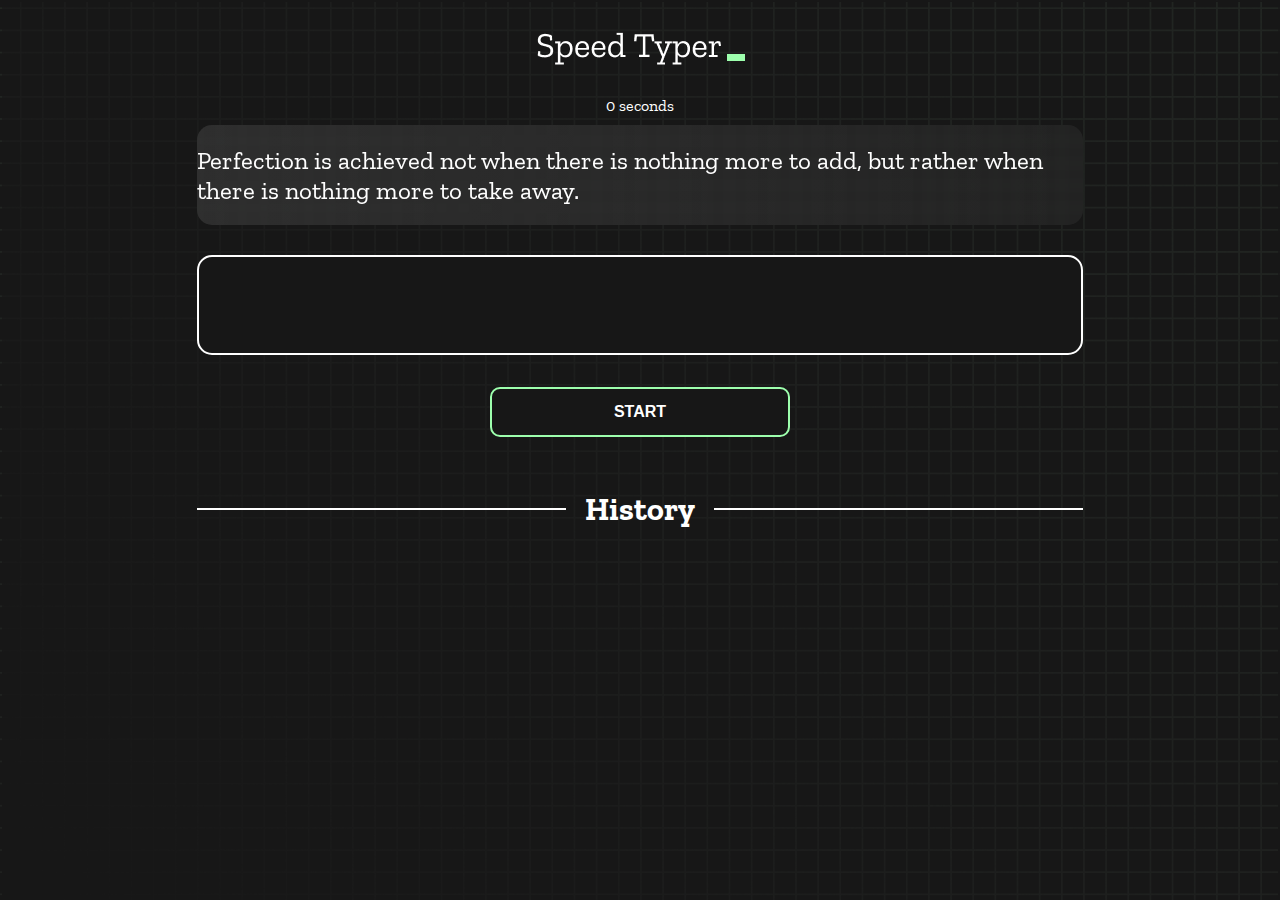
<file: index.html>
<!DOCTYPE html>
<html lang="en">
  <head>
    <meta charset="UTF-8" />
    <meta http-equiv="X-UA-Compatible" content="IE=edge" />
    <meta name="viewport" content="width=device-width, initial-scale=1.0" />
    <title>Type-Test-Monster</title>
    <link rel="shortcut icon" href="favicon.png" type="image/x-icon">
    <link rel="stylesheet" href="styles.css" />
    <link rel="preconnect" href="https://fonts.googleapis.com" />
    <link rel="preconnect" href="https://fonts.gstatic.com" crossorigin />
    <link
      href="https://fonts.googleapis.com/css2?family=Zilla+Slab:wght@300;400;500&display=swap"
      rel="stylesheet"
    />
  </head>
  <body>
    <h1 class="title"><img src="./logo.png" /></h1>
    <div id="show-time">0 seconds</div>

    <div class="box-container">
      <div id="question"></div>

      <div id="display" class="inactive"></div>

      <div class="buttons">
        <button id="starts">START</button>
      </div>

      <div class="divider-container">
        <div class="line"></div>
        <h1 class="title2">History</h1>
        <div class="line"></div>
      </div>
      <div id="histories" class=" custom-div">

      </div>
    </div>

    <div id="countdown"></div>
    <div id="modal-background" class="hidden"></div>
    <div id="result" class="hidden"></div>

    <script src="./history.js"></script>
    <script src="./script.js"></script>
  </body>
</html>
</file>
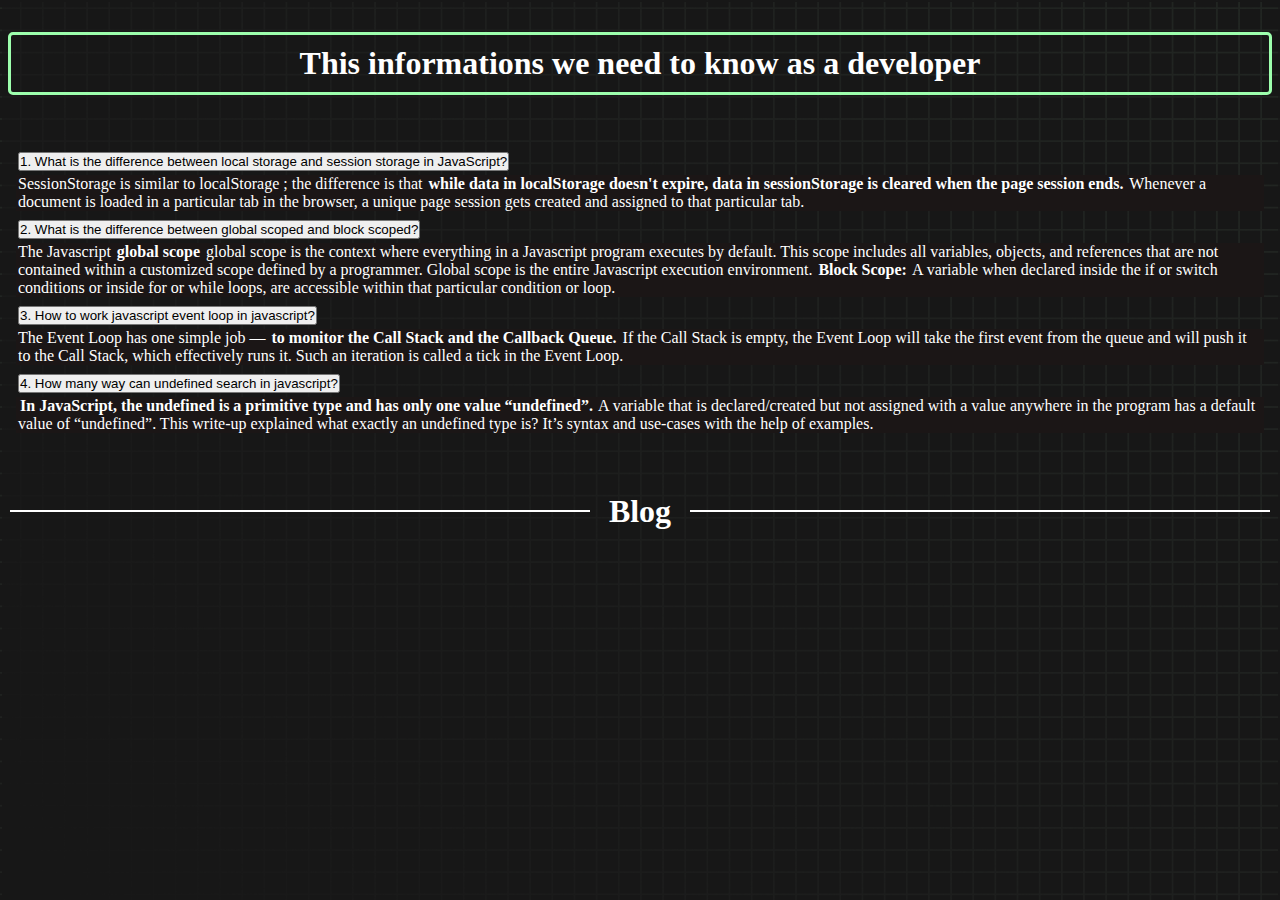
<file: blogs/blog.html>
<!doctype html>
<html lang="en">
  <head>
    <meta charset="utf-8">
    <meta name="viewport" content="width=device-width, initial-scale=1">
    <title>Blog</title>
    <!-- <link rel="stylesheet" href="../styles.css" /> -->
    <link rel="stylesheet" href="blog.css">
    <link href="https://cdn.jsdelivr.net/npm/bootstrap@5.2.1/dist/css/bootstrap.min.css" rel="stylesheet" integrity="sha384-iYQeCzEYFbKjA/T2uDLTpkwGzCiq6soy8tYaI1GyVh/UjpbCx/TYkiZhlZB6+fzT" crossorigin="anonymous">
  </head>
  <body>
    <header>
      <h1 id="Header-title" class="">This informations we need to know as a developer</h1>
    </header>
    <main>
      <section class="container">
        <div class="container-sm">
          <!-- accordion containt here  -->
          <div class="accordion" id="accordionExample">
            <div class="accordion-item">
              <h2 class="accordion-header heder-color" id="headingOne">
                <button class="accordion-button" type="button" data-bs-toggle="collapse" data-bs-target="#collapseOne" aria-expanded="true" aria-controls="collapseOne">
                  1. What is the difference between local storage and session storage in JavaScript?
                </button>
              </h2>
              <div id="collapseOne" class="accordion-collapse collapse show custom-color" aria-labelledby="headingOne" data-bs-parent="#accordionExample">
                <div class="accordion-body">
                  SessionStorage is similar to localStorage ; the difference is that <strong>while data in localStorage doesn't expire, data in sessionStorage is cleared when the page session ends.</strong> Whenever a document is loaded in a particular tab in the browser, a unique page session gets created and assigned to that particular tab.
                </div>
              </div>
            </div>
           
            <div class="accordion-item">
              <h2 class="accordion-header" id="headingTwo">
                <button class="accordion-button collapsed" type="button" data-bs-toggle="collapse" data-bs-target="#collapseTwo" aria-expanded="false" aria-controls="collapseTwo">
                  2. What is the difference between global scoped and block scoped?
                </button>
              </h2>
              <div id="collapseTwo" class="accordion-collapse collapse custom-color" aria-labelledby="headingTwo" data-bs-parent="#accordionExample">
                <div class="accordion-body">
                  The Javascript <strong>global scope</strong> global scope is the context where everything in a Javascript program executes by default. This scope includes all variables, objects, and references that are not contained within a customized scope defined by a programmer. Global scope is the entire Javascript execution environment.
                  <strong>Block Scope:</strong> A variable when declared inside the if or switch conditions or inside for or while loops, are accessible within that particular condition or loop.
                </div>
              </div>
            </div>
            <div class="accordion-item">
              <h2 class="accordion-header" id="headingThree">
                <button class="accordion-button collapsed" type="button" data-bs-toggle="collapse" data-bs-target="#collapseThree" aria-expanded="false" aria-controls="collapseThree">
                  3. How to work javascript event loop in javascript?
                </button>
              </h2>
              <div id="collapseThree" class="accordion-collapse collapse custom-color" aria-labelledby="headingThree" data-bs-parent="#accordionExample">
                <div class="accordion-body">
                  The Event Loop has one simple job —<strong> to monitor the Call Stack and the Callback Queue.</strong> If the Call Stack is empty, the Event Loop will take the first event from the queue and will push it to the Call Stack, which effectively runs it. Such an iteration is called a tick in the Event Loop.
                </div>
              </div>
            </div>
            <div class="accordion-item">
              <h2 class="accordion-header" id="headingFour">
                <button class="accordion-button collapsed" type="button" data-bs-toggle="collapse" data-bs-target="#collapseFour" aria-expanded="false" aria-controls="collapseFour">
                  4. How many way can  undefined search in javascript?
                </button>
              </h2>
              <div id="collapseFour" class="accordion-collapse collapse custom-color" aria-labelledby="headingFour" data-bs-parent="#accordionExample">
                <div class="accordion-body">
                 <b> In JavaScript, the undefined is a primitive type and has only one value “undefined”.</b> A variable that is declared/created but not assigned with a value anywhere in the program has a default value of “undefined”. This write-up explained what exactly an undefined type is? It’s syntax and use-cases with the help of examples.
                </div>
              </div>
            </div>
          </div>
        </div> <br> <br>
        <div class="divider-container">
          <div class="line"></div>
          <h1 class="title2">Blog</h1>
          <div class="line"></div>
        </div>
     </section>
    </main>
    <script src="https://cdn.jsdelivr.net/npm/bootstrap@5.2.1/dist/js/bootstrap.bundle.min.js" integrity="sha384-u1OknCvxWvY5kfmNBILK2hRnQC3Pr17a+RTT6rIHI7NnikvbZlHgTPOOmMi466C8" crossorigin="anonymous"></script>
  </body>
</html>
</file>
<file: styles.css>
* {
  padding: 0;
  margin: 2px;
  box-sizing: border-box;
}

body {
  background-image: url("./bg.png");
  background-size: cover;
  background-position: left top;
  font-family: "Zilla Slab", serif;
}

.box-container {
  width: 70%;
  margin: 0 auto;
}

#question {
  height: 100px;
  display: flex;
  align-items: center;
  justify-content: center;
  color: white;
  font-size: 25px;
  border-radius: 15px;
  background: rgb(255, 255, 255);
  background: linear-gradient(
    92.49deg,
    rgba(255, 255, 255, 0.1) 0.18%,
    rgba(255, 255, 255, 0.05) 99.85%
  );
  backdrop-filter: blur(5px);
  margin-bottom: 30px;
}

#display {
  height: 100px;
  display: flex;
  flex-wrap: wrap;
  align-items: center;
  padding-left: 5rem;
  color: white;
  font-size: 32px;
  background-color: #171717;
  border: 2px solid #9dffad;
  border-radius: 15px;
}

#countdown {
  position: fixed;
  height: 100vh;
  width: 100vw;
  background-color: rgba(0, 0, 0, 0.8);
  top: 0;
  left: 0;
  display: flex;
  align-items: center;
  justify-content: center;
  font-size: 3rem;
  color: white;
  display: none;
}
#result {
  position: fixed;
  top: 40%; 
  left: 50%;
  transform: translate(-50%, -50%);
  height: 250px;
  width: 400px;
  background-color: #171717;
  border-radius: 15px;
  border: 2px solid #9dffad;
  color: white;
  text-align: center;
  padding: 2rem;
}
#show-time{
  text-align: center;
  color: white;
  margin: 10px 0;
}

.green {
  color: #9dffad;
}
.red {
  color: #eb6565;
  /* margin-bottom: 20px; */
}

.bold {
  font-weight: 700;
}
.inactive {
  border: 2px solid white !important;
}
.hidden {
  display: none;

}
.title {
  text-align: center;
  color: white;
  margin: 20px 0;
}

.divider-container {
  height: 80px;
  display: flex;
  justify-content: center;
  align-items: center;
  gap: 15px;
  margin: 0 auto;
}

.line {
  height: 2px;
  background: white;
  width: 100%;
}

.title2 {
  color: white;
  display: block;
}

.buttons {
  display: flex;
  justify-content: center;
  margin: 30px 0;
}
button {
  padding: 10px 20px;
  border: none;
  font-size: 16px;
  font-weight: bold;
  width: 300px;
  height: 50px;
  color: white;
  background-color: #171717;
  border-radius: 10px;
  border: 2px solid #9dffad;
  cursor: pointer;
}

/* #histories {
  display: flex;
  flex-wrap: wrap;
  justify-content: space-around;
} */

.card {
  width: 100%;
  height: 100%;
  padding: 50px;
  display: flex;
  justify-content: space-between;
  align-items: center;
  padding: 20px 30px;
  color: white;
  border-radius: 15px;
  background: rgb(255, 255, 255);
  background: linear-gradient(
    92.49deg,
    rgba(255, 255, 255, 0.1) 0.18%,
    rgba(255, 255, 255, 0.05) 99.85%
  );
  backdrop-filter: blur(5px);
  margin-bottom: 30px;
}

#modal-background {
  background: rgb(255, 255, 255);
  background: linear-gradient(
    92.49deg,
    rgba(255, 255, 255, 0.1) 0.18%,
    rgba(255, 255, 255, 0.05) 99.85%
  );
  backdrop-filter: blur(5px);
  height: 100vh;
  width: 100%;
  position: fixed;
  top: 0;
}
#starts{
  transition: 0.5s;
}
#starts:hover{
  background-color: green;
}

@media only screen and (max-width: 700px) {
  .box-container {
    padding: 0 20px;
    width: 100%;
  }
  .card {
    flex-direction: column;
  }
}

@media screen and (min-width:1200px){
  .custom-div{
    display: grid;
    grid-template-columns: repeat(3, 1fr);
    column-gap: 1em;
    row-gap: 2em;
  }
  .card {
    flex-direction: column;
    
  }
}
</file>
<file: blogs/blog.css>
* {
  padding: 0;
  margin: 2px;
  box-sizing: border-box;
}

body {
  background-image: url("../bg.png");
  background-size: cover;
  background-position: left top;
  font-family: "Zilla Slab", serif;
}

/* blog section css here  */
#Header-title{
  color: white;
  text-align: center;
  border:3px solid #9dffad ;
  /* margin: 10px; */
  margin-top: 30px;
  margin-bottom: 50px;
  padding: 10px;
  border-radius: 5px;
}

.custom-color{
background-color: rgb(27, 22, 22);
color: white;
 
}

.divider-container {
  height: 80px;
  display: flex;
  justify-content: center;
  align-items: center;
  gap: 15px;
  margin: 0 auto;
}
.line {
  height: 2px;
  background: white;
  width: 100%;
}

.title2 {
  color: white;
  display: block;
}
</file>
